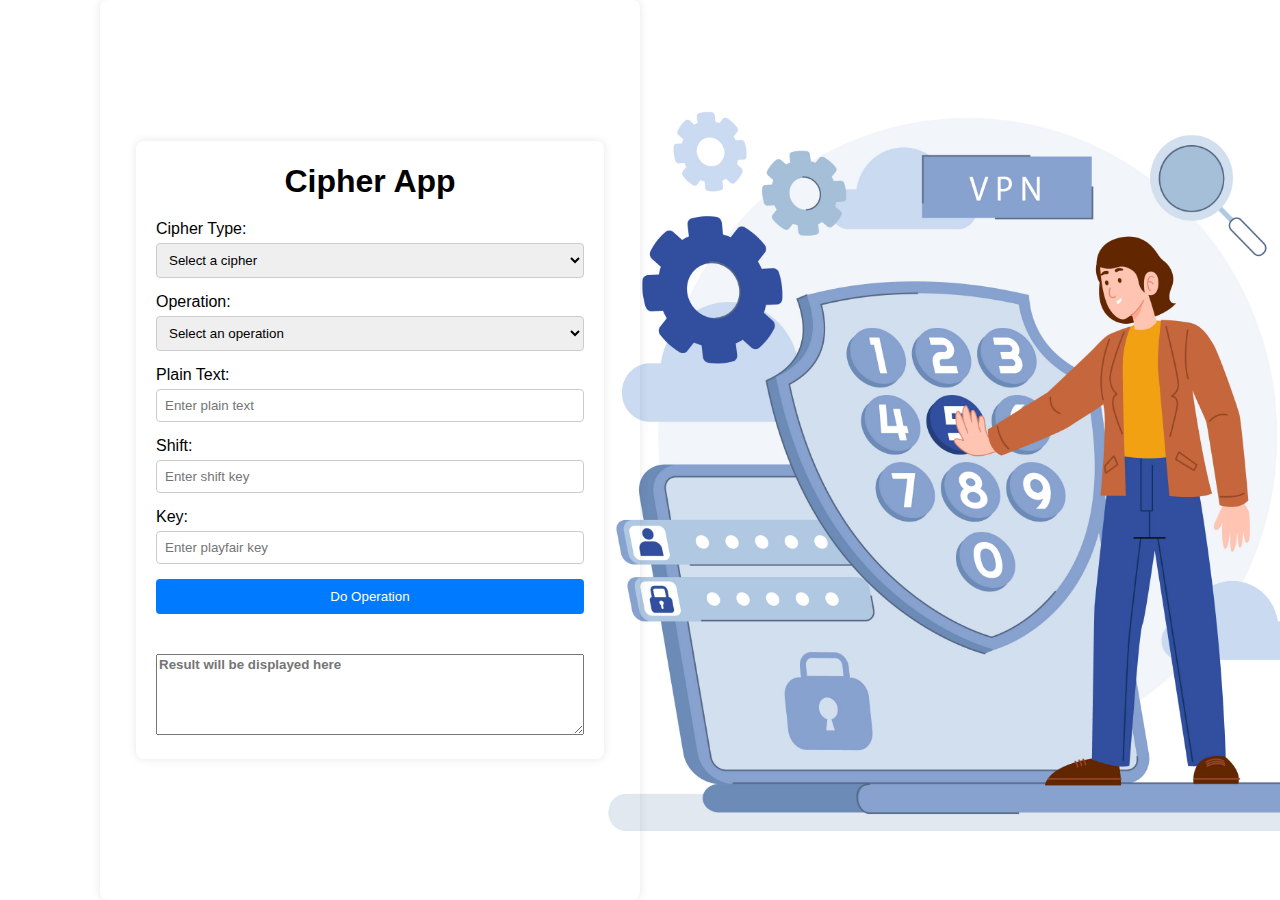
<file: index.html>
<!DOCTYPE html>
<html lang="en">
<head>
    <meta charset="UTF-8">
    <meta name="viewport" content="width=device-width, initial-scale=1.0">
    <title>Cipher App</title>
    <link rel="stylesheet" href="styles.css">
    
</head>
<body class="container">
    <div class="container">
        <h1>Cipher App</h1>
        <div class="form-group">
            <label for="cipherType">Cipher Type:</label>
            <select id="cipherType" required>
                <option value="" disabled selected>Select a cipher</option>
                <option value="caesar">Caesar</option>
                <option value="playfair">Playfair</option>
                <option value="monoalphabetic">Monoalphabetic</option>
            </select>
        </div>
        <div class="form-group">
            <label for="operation">Operation:</label>
            <select id="operation" required>
                <option value="" disabled selected>Select an operation</option>
                <option value="encrypt">Encrypt</option>
                <option value="decrypt">Decrypt</option>
            </select>
        </div>
        <div class="form-group">
            <label for="plainText">Plain Text:</label>
            <input type="text" id="plainText" placeholder="Enter plain text">
        </div>
        <div class="form-group" id="shiftGroup">
            <label for="shift">Shift:</label>
            <input type="text" id="shift" placeholder="Enter shift key">
        </div>
        <div class="form-group" id="keyGroup">
            <label for="key">Key:</label>
            <input type="text" id="key" placeholder="Enter playfair key">
        </div>
        <button id="doOperation">Do Operation</button>
        <div class="result">
            <textarea
                id="resultText" 
                rows="5" cols="50" 
                placeholder="Result will be displayed here" 
                style="font-family: 'Franklin Gothic Medium', 'Arial Narrow', Arial, sans-serif; margin: 20px 0px;"
                readonly ></textarea>
        </div>
    </div>
    
    <script src="scripts.js"></script>
</body>
</html>
</file>
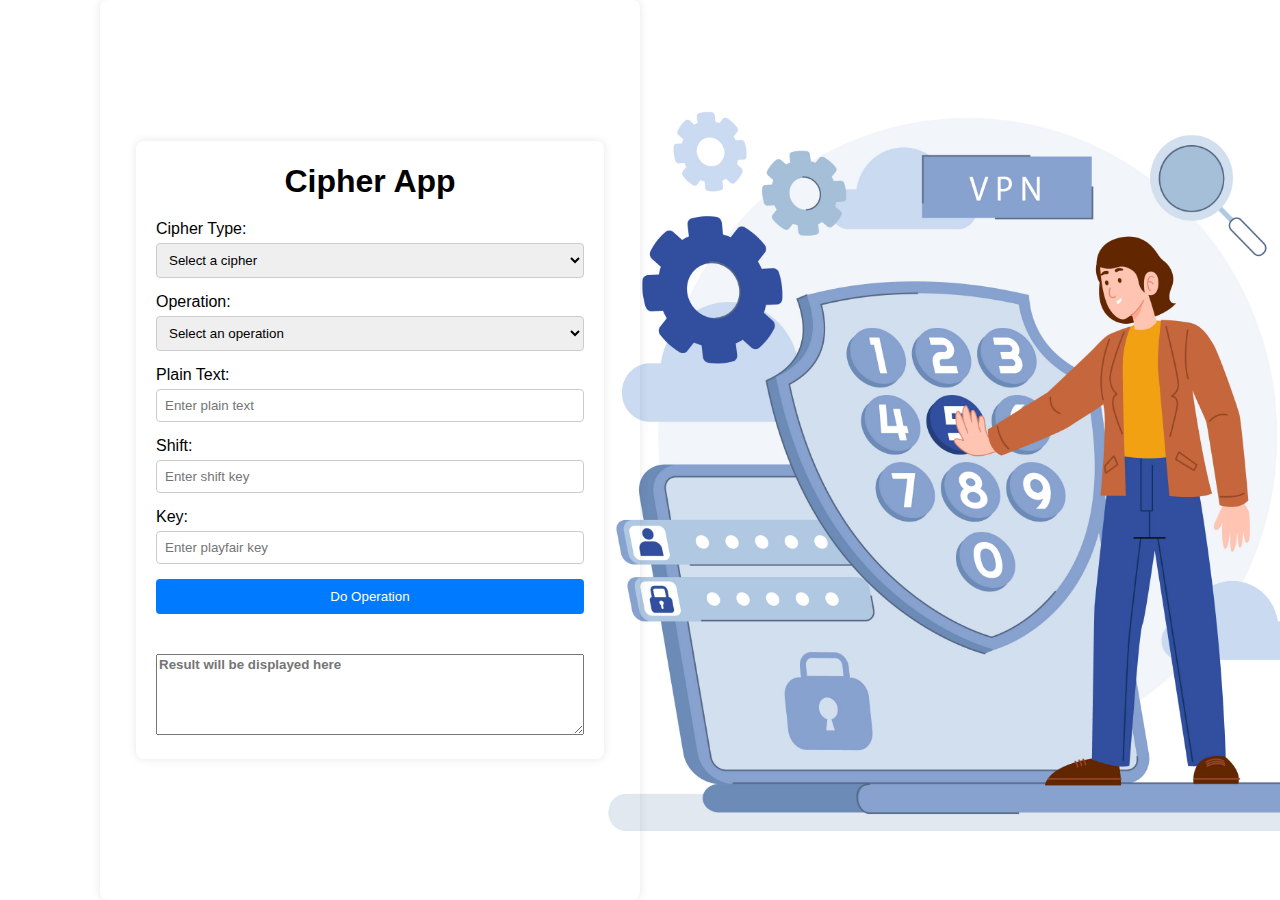
<file: Frontend/index.html>
<!DOCTYPE html>
<html lang="en">
<head>
    <meta charset="UTF-8">
    <meta name="viewport" content="width=device-width, initial-scale=1.0">
    <title>Cipher App</title>
    <link rel="stylesheet" href="styles.css">
    
</head>
<body class="container">
    <div class="container">
        <h1>Cipher App</h1>
        <div class="form-group">
            <label for="cipherType">Cipher Type:</label>
            <select id="cipherType" required>
                <option value="" disabled selected>Select a cipher</option>
                <option value="caesar">Caesar</option>
                <option value="playfair">Playfair</option>
                <option value="monoalphabetic">Monoalphabetic</option>
            </select>
        </div>
        <div class="form-group">
            <label for="operation">Operation:</label>
            <select id="operation" required>
                <option value="" disabled selected>Select an operation</option>
                <option value="encrypt">Encrypt</option>
                <option value="decrypt">Decrypt</option>
            </select>
        </div>
        <div class="form-group">
            <label for="plainText">Plain Text:</label>
            <input type="text" id="plainText" placeholder="Enter plain text">
        </div>
        <div class="form-group" id="shiftGroup">
            <label for="shift">Shift:</label>
            <input type="text" id="shift" placeholder="Enter shift key">
        </div>
        <div class="form-group" id="keyGroup">
            <label for="key">Key:</label>
            <input type="text" id="key" placeholder="Enter playfair key">
        </div>
        <button id="doOperation">Do Operation</button>
        <div class="result">
            <textarea
                id="resultText" 
                rows="5" cols="50" 
                placeholder="Result will be displayed here" 
                style="font-family: 'Franklin Gothic Medium', 'Arial Narrow', Arial, sans-serif; margin: 20px 0px;"
                readonly ></textarea>
        </div>
    </div>
    
    <script src="scripts.js"></script>
</body>
</html>
</file>
<file: styles.css>
body {
    background-image: url("bg.jpg");
    background-size: cover;
    background-position: center;
    font-family: Arial, sans-serif;
    background-color: #f4f4f4;
    margin: 0;
    padding: 0;
    display: flex;
    justify-content: center;
    align-items: center;
    height: 100vh;
}

.container {
    background-color: #fff;
    padding: 0px 20px;
    border-radius: 8px;
    box-shadow: 0 0 10px rgba(0, 0, 0, 0.1);
    width: 500px;
    margin: 0px 100px;
}

h1 {
    text-align: center;
    margin-bottom: 20px;
}

.form-group {
    margin-bottom: 15px;
}

label {
    display: block;
    margin-bottom: 5px;
}

input, select {
    width: 100%;
    padding: 8px;
    box-sizing: border-box;
    border: 1px solid #ccc;
    border-radius: 4px;
}

button {
    width: 100%;
    padding: 10px;
    background-color: #007bff;
    color: #fff;
    border: none;
    border-radius: 4px;
    cursor: pointer;
}

button:hover {
    background-color: #0056b3;
}

.result {
    margin-top: 20px;
    text-align: center;
}

#resultText {
    font-weight: bold;
}
</file>
<file: Frontend/styles.css>
body {
    background-image: url("bg.jpg");
    background-size: cover;
    background-position: center;
    font-family: Arial, sans-serif;
    background-color: #f4f4f4;
    margin: 0;
    padding: 0;
    display: flex;
    justify-content: center;
    align-items: center;
    height: 100vh;
}

.container {
    background-color: #fff;
    padding: 0px 20px;
    border-radius: 8px;
    box-shadow: 0 0 10px rgba(0, 0, 0, 0.1);
    width: 500px;
    margin: 0px 100px;
}

h1 {
    text-align: center;
    margin-bottom: 20px;
}

.form-group {
    margin-bottom: 15px;
}

label {
    display: block;
    margin-bottom: 5px;
}

input, select {
    width: 100%;
    padding: 8px;
    box-sizing: border-box;
    border: 1px solid #ccc;
    border-radius: 4px;
}

button {
    width: 100%;
    padding: 10px;
    background-color: #007bff;
    color: #fff;
    border: none;
    border-radius: 4px;
    cursor: pointer;
}

button:hover {
    background-color: #0056b3;
}

.result {
    margin-top: 20px;
    text-align: center;
}

#resultText {
    font-weight: bold;
}
</file>
